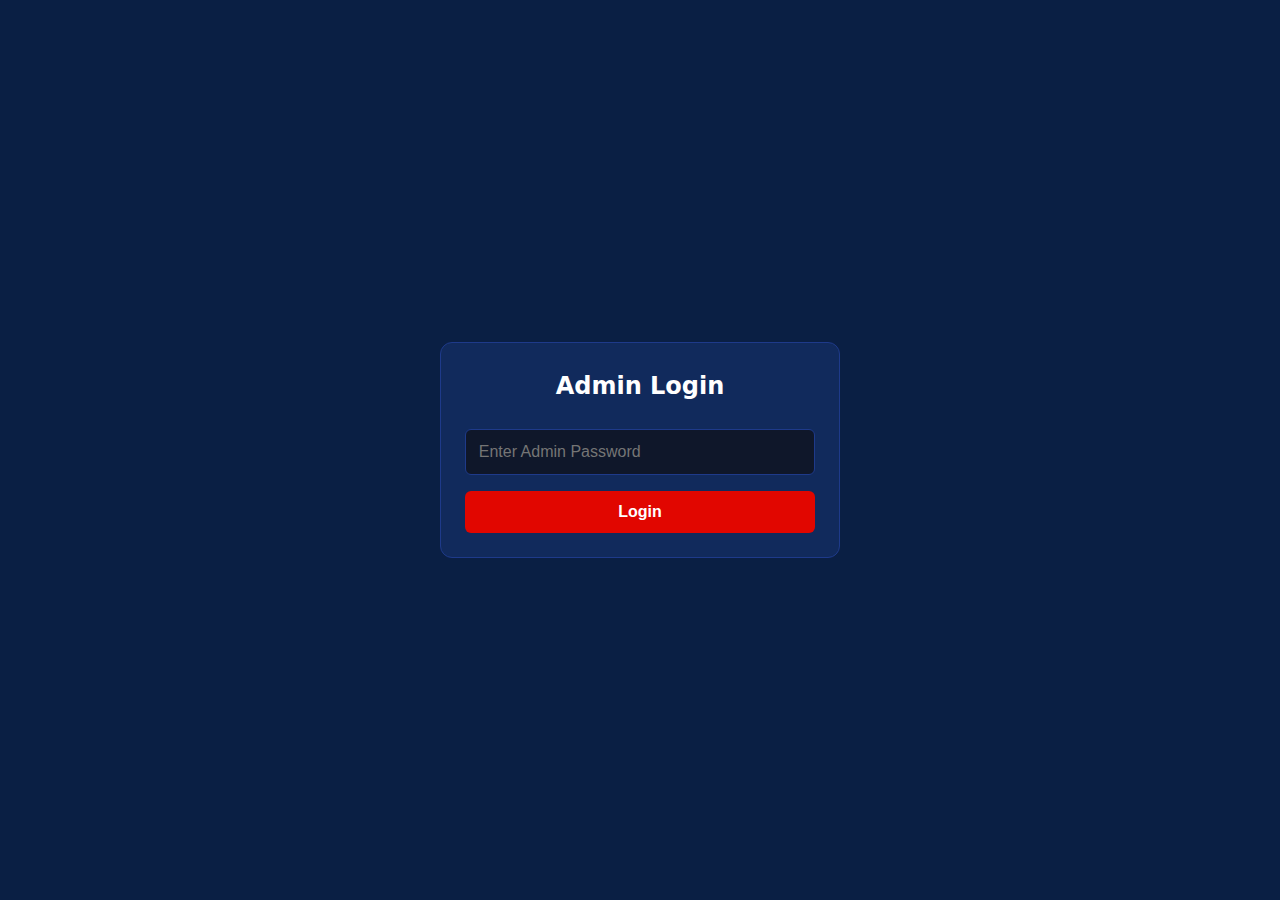
<file: admin.html>
<!DOCTYPE html>
<html lang="en">
<head>
  <meta charset="UTF-8">
  <meta name="viewport" content="width=device-width, initial-scale=1.0">
  <title>Admin Panel - TicketArena</title>
  <link rel="stylesheet" href="styles.css">
</head>
<body>

  <!-- Login Overlay -->
  <div id="admin-login">
    <div class="card" style="width: 100%; max-width: 400px; text-align: center;">
      <h2 style="margin-bottom: 1.5rem;">Admin Login</h2>
      <input type="password" id="admin-pass" class="form-control" placeholder="Enter Admin Password" style="margin-bottom: 1rem;">
      <button class="btn" style="width: 100%;" onclick="checkPassword()">Login</button>
      <p id="login-error" style="color: var(--accent-color); margin-top: 1rem; display: none;">Incorrect password.</p>
    </div>
  </div>

  <!-- Admin Dashboard -->
  <div id="admin-dashboard" style="display: none;">
    <header>
      <div class="nav-container">
        <a href="#" class="logo">Admin<span>Panel</span></a>
        <div class="nav-links">
          <a href="#" onclick="logout()">Logout</a>
        </div>
      </div>
    </header>

    <main>
      <h1 style="margin-bottom: 2rem;">Dashboard</h1>

      <!-- Settings Section -->
      <div class="card" style="margin-bottom: 2rem;">
        <h3 style="margin-bottom: 1rem;">Payment Settings</h3>
        <form id="settings-form" style="display: grid; grid-template-columns: 1fr 1fr auto; gap: 1rem; align-items: end;">
          <div class="form-group" style="margin-bottom: 0;">
            <label>UPI ID</label>
            <input type="text" id="admin-upi" class="form-control" required>
          </div>
          <div class="form-group" style="margin-bottom: 0;">
            <label>QR Image URL</label>
            <input type="url" id="admin-qr" class="form-control" required>
          </div>
          <button type="submit" class="btn">Update Settings</button>
        </form>
      </div>

      <!-- Bookings Table Section -->
      <div class="card">
        <h3 style="margin-bottom: 1rem;">All Bookings</h3>
        <div class="table-container">
          <table>
            <thead>
              <tr>
                <th>Date</th>
                <th>Name</th>
                <th>Match</th>
                <th>Seat & Price</th>
                <th>UTR No.</th>
                <th>Status</th>
                <th>Actions</th>
              </tr>
            </thead>
            <tbody id="bookings-table-body">
              <tr>
                <td colspan="7" style="text-align: center;">Loading bookings...</td>
              </tr>
            </tbody>
          </table>
        </div>
      </div>
    </main>
  </div>

  <script>
    function checkPassword() {
      const pass = document.getElementById('admin-pass').value;
      if (pass === 'admin123') {
        document.getElementById('admin-login').style.display = 'none';
        document.getElementById('admin-dashboard').style.display = 'block';
      } else {
        document.getElementById('login-error').style.display = 'block';
      }
    }

    function logout() {
      document.getElementById('admin-pass').value = '';
      document.getElementById('admin-dashboard').style.display = 'none';
      document.getElementById('admin-login').style.display = 'flex';
      document.getElementById('login-error').style.display = 'none';
    }
  </script>

  <script type="module">
    import { initializeApp } from "https://www.gstatic.com/firebasejs/10.8.1/firebase-app.js";
    import { getDatabase, ref, onValue, set, update } from "https://www.gstatic.com/firebasejs/10.8.1/firebase-database.js";

    const firebaseConfig = {
      apiKey: "AIzaSyAm5CDmBfpSL4tqbJLqUm1N4iqHyUCsZ6Y",
      authDomain: "ticketarena-ipl.firebaseapp.com",
      databaseURL: "https://ticketarena-ipl-default-rtdb.asia-southeast1.firebasedatabase.app",
      projectId: "ticketarena-ipl",
      storageBucket: "ticketarena-ipl.firebasestorage.app",
      messagingSenderId: "460721412352",
      appId: "1:460721412352:web:594c1fc55d4db48bdf3be5"
    };

    const app = initializeApp(firebaseConfig);
    const db = getDatabase(app);

    // Payment Settings Sync
    const paymentRef = ref(db, 'settings/payment');
    onValue(paymentRef, (snapshot) => {
      const data = snapshot.val();
      if (data) {
        document.getElementById('admin-upi').value = data.upiId || '';
        document.getElementById('admin-qr').value = data.qrImageUrl || '';
      }
    });

    document.getElementById('settings-form').addEventListener('submit', (e) => {
      e.preventDefault();
      const upiId = document.getElementById('admin-upi').value;
      const qrImageUrl = document.getElementById('admin-qr').value;
      
      set(paymentRef, {
        upiId: upiId,
        qrImageUrl: qrImageUrl
      }).then(() => alert('Payment settings updated successfully!'))
        .catch(err => alert('Error updating settings: ' + err.message));
    });

    // Bookings Sync
    const bookingsRef = ref(db, 'bookings');
    onValue(bookingsRef, (snapshot) => {
      const tbody = document.getElementById('bookings-table-body');
      tbody.innerHTML = '';
      
      if (!snapshot.exists()) {
        tbody.innerHTML = '<tr><td colspan="7" style="text-align: center;">No bookings found.</td></tr>';
        return;
      }

      // Convert to array and sort by date descending
      const bookings =
</file>
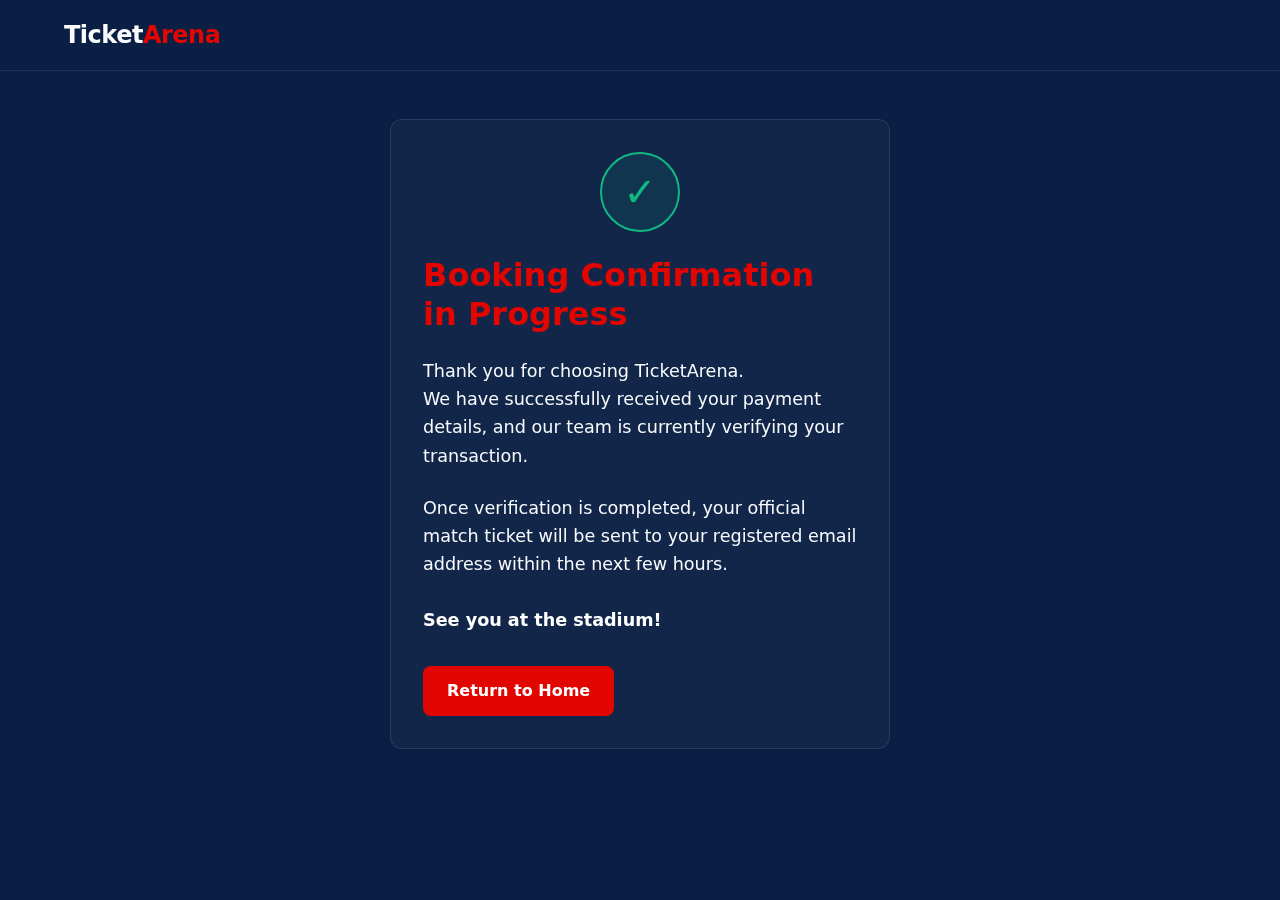
<file: thankyou.html>
<!DOCTYPE html>
<html lang="en">
<head>
  <meta charset="UTF-8">
  <meta name="viewport" content="width=device-width, initial-scale=1.0">
  <title>Thank You | TicketArena</title>
  <link rel="stylesheet" href="css/style.css">
</head>
<body>

  <header>
    <div class="container navbar">
      <a href="index.html" class="logo">Ticket<span>Arena</span></a>
    </div>
  </header>

  <main class="container">
    <div class="card form-container thankyou-card">
      <div class="check-circle">✓</div>
      <h1 class="text-accent mb-2">Booking Confirmation in Progress</h1>
      <p style="font-size: 1.1rem; color: var(--text-secondary); margin-bottom: 1.5rem;">
        Thank you for choosing TicketArena.<br>
        We have successfully received your payment details, and our team is currently verifying your transaction.
      </p>
      <p style="font-size: 1.1rem; color: var(--text-secondary); margin-bottom: 2rem;">
        Once verification is completed, your official match ticket will be sent to your registered email address within the next few hours.<br><br>
        <strong style="color: #FFF;">See you at the stadium!</strong>
      </p>
      <a href="index.html" class="btn">Return to Home</a>
    </div>
  </main>

</body>
</html>
</file>
<file: styles.css>
:root {
  --bg-color: #0A1F44;
  --bg-card: #112A5C;
  --accent-color: #E10600;
  --accent-hover: #B90500;
  --text-primary: #FFFFFF;
  --text-secondary: #94A3B8;
  --border-color: #1E3A8A;
  --success: #10B981;
  --warning: #F59E0B;
  --font-main: 'Segoe UI', system-ui, -apple-system, sans-serif;
}

* {
  box-sizing: border-box;
  margin: 0;
  padding: 0;
}

body {
  font-family: var(--font-main);
  background-color: var(--bg-color);
  color: var(--text-primary);
  line-height: 1.6;
  min-height: 100vh;
  display: flex;
  flex-direction: column;
}

a {
  text-decoration: none;
  color: var(--text-primary);
}

header {
  background-color: rgba(10, 31, 68, 0.95);
  border-bottom: 1px solid var(--border-color);
  position: sticky;
  top: 0;
  z-index: 100;
  padding: 1rem 0;
  backdrop-filter: blur(10px);
}

.container {
  width: 90%;
  max-width: 1200px;
  margin: 0 auto;
}

.navbar {
  display: flex;
  justify-content: space-between;
  align-items: center;
}

.logo {
  font-size: 1.8rem;
  font-weight: 800;
  letter-spacing: 1px;
}

.logo span {
  color: var(--accent-color);
}

.nav-links {
  display: flex;
  gap: 2rem;
}

.nav-links a:hover {
  color: var(--accent-color);
}

main {
  flex: 1;
  padding: 3rem 0;
}

h1, h2, h3 {
  margin-bottom: 1rem;
}

.text-center { text-align: center; }
.text-accent { color: var(--accent-color); }
.mb-2 { margin-bottom: 2rem; }
.mt-2 { margin-top: 2rem; }

/* Buttons */
.btn {
  display: inline-block;
  background-color: var(--accent-color);
  color: #FFF;
  padding: 0.75rem 1.5rem;
  border: none;
  border-radius: 6px;
  font-size: 1rem;
  font-weight: 600;
  cursor: pointer;
  transition: all 0.3s ease;
  text-align: center;
}

.btn:hover {
  background-color: var(--accent-hover);
  transform: translateY(-2px);
}

.btn-secondary {
  background-color: #334155;
}
.btn-secondary:hover {
  background-color: #475569;
}

.btn-sm {
  padding: 0.4rem 0.8rem;
  font-size: 0.875rem;
}

.btn-success { background-color: var(--success); }
.btn-success:hover { background-color: #059669; }
.btn-danger { background-color: var(--accent-color); }

.btn:disabled {
  background-color: #475569;
  cursor: not-allowed;
  transform: none;
}

/* Cards & Layout */
.grid {
  display: grid;
  grid-template-columns: repeat(auto-fill, minmax(320px, 1fr));
  gap: 2rem;
}

.card {
  background-color: var(--bg-card);
  border: 1px solid var(--border-color);
  border-radius: 12px;
  padding: 1.5rem;
  transition: transform 0.3s ease, box-shadow 0.3s ease;
}

.card:hover {
  transform: translateY(-5px);
  box-shadow: 0 10px 20px rgba(0, 0, 0, 0.4);
}

.match-card h3 {
  font-size: 1.4rem;
  color: #FFF;
  margin-bottom: 0.5rem;
}

.match-card p {
  color: var(--text-secondary);
  font-size: 0.95rem;
  margin-bottom: 0.5rem;
}

.match-card .price-tags {
  display: flex;
  gap: 0.5rem;
  margin: 1rem 0;
  flex-wrap: wrap;
}

.price-tag {
  background: rgba(225, 6, 0, 0.1);
  border: 1px solid rgba(225, 6, 0, 0.3);
  color: #FFF;
  padding: 0.3rem 0.6rem;
  border-radius: 4px;
  font-size: 0.85rem;
}

/* Forms */
.form-container {
  max-width: 600px;
  margin: 0 auto;
  background-color: var(--bg-card);
  padding: 2rem;
  border-radius: 12px;
  border: 1px solid var(--border-color);
}

.form-group {
  margin-bottom: 1.5rem;
}

.form-group label {
  display: block;
  margin-bottom: 0.5rem;
  font-weight: 500;
  color: var(--text-secondary);
}

.form-control {
  width: 100%;
  padding: 0.8rem;
  background-color: #0F172A;
  border: 1px solid var(--border-color);
  border-radius: 6px;
  color: #FFF;
  font-size: 1rem;
  transition: border-color 0.3s;
}

.form-control:focus {
  outline: none;
  border-color: var(--accent-color);
}

/* Checkout Grid */
.checkout-layout {
  display: grid;
  grid-template-columns: 1fr 1fr;
  gap: 2rem;
}

.qr-box {
  background: #FFF;
  padding: 1rem;
  border-radius: 8px;
  text-align: center;
  margin-bottom: 1rem;
}

.qr-box img {
  max-width: 250px;
  height: auto;
}

.upi-text {
  font-size: 1.25rem;
  font-weight: bold;
  color: var(--accent-color);
  text-align: center;
  margin-bottom: 1rem;
}

/* Admin Styles */
#admin-login {
  position: fixed;
  inset: 0;
  background: var(--bg-color);
  display: flex;
  align-items: center;
  justify-content: center;
  z-index: 1000;
}

.admin-tabs {
  display: flex;
  gap: 1rem;
  margin-bottom: 2rem;
  border-bottom: 1px solid var(--border-color);
  padding-bottom: 1rem;
}

.tab-btn {
  background: transparent;
  color: var(--text-secondary);
  border: none;
  font-size: 1.1rem;
  font-weight: 600;
  cursor: pointer;
  padding: 0.5rem 1rem;
  transition: color 0.3s;
}

.tab-btn.active {
  color: var(--accent-color);
  border-bottom: 2px solid var(--accent-color);
}

.tab-content {
  display: none;
}
.tab-content.active {
  display: block;
}

/* Tables */
.table-responsive {
  overflow-x: auto;
  background-color: var(--bg-card);
  border-radius: 8px;
  border: 1px solid var(--border-color);
}

table {
  width: 100%;
  border-collapse: collapse;
}

th, td {
  padding: 1rem;
  text-align: left;
  border-bottom: 1px solid var(--border-color);
}

th {
  background-color: rgba(0,0,0,0.2);
  color: var(--text-secondary);
  font-weight: 600;
}

.status-badge {
  padding: 0.25rem 0.75rem;
  border-radius: 9999px;
  font-size: 0.85rem;
  font-weight: 600;
}
.status-Pending { background: var(--warning); color: #000; }
.status-Approved { background: var(--success); color: #FFF; }
.status-Rejected { background: var(--accent-color); color: #FFF; }

.thankyou-card {
  text-align: center;
  padding: 4rem 2rem;
}

.check-circle {
  width: 80px;
  height: 80px;
  background-color: var(--success);
  border-radius: 50%;
  display: flex;
  align-items: center;
  justify-content: center;
  font-size: 3rem;
  margin: 0 auto 1.5rem;
}

@media (max-width: 768px) {
  .checkout-layout { grid-template-columns: 1fr; }
  .nav-links { gap: 1rem; }
  .admin-tabs { flex-wrap: wrap; }
                         }
</file>
<file: css/style.css>
:root {
  --bg-dark: #0A1F44;
  --bg-card: rgba(255, 255, 255, 0.03);
  --accent: #E10600;
  --accent-hover: #B90500;
  --text-main: #F8FAFC;
  --text-muted: #94A3B8;
  --border: rgba(255, 255, 255, 0.08);
  --glass-border: rgba(255, 255, 255, 0.1);
  --success: #10B981;
  --warning: #F59E0B;
  --danger: #EF4444;
  --font-sans: 'Inter', system-ui, -apple-system, sans-serif;
  --radius: 12px;
  --transition: all 0.3s ease;
}

* {
  margin: 0;
  padding: 0;
  box-sizing: border-box;
}

body {
  font-family: var(--font-sans);
  background-color: var(--bg-dark);
  color: var(--text-main);
  line-height: 1.6;
  min-height: 100vh;
  display: flex;
  flex-direction: column;
}

a {
  text-decoration: none;
  color: var(--text-main);
  transition: var(--transition);
}

header {
  background: rgba(10, 31, 68, 0.8);
  backdrop-filter: blur(12px);
  -webkit-backdrop-filter: blur(12px);
  border-bottom: 1px solid var(--border);
  position: sticky;
  top: 0;
  z-index: 100;
  padding: 1rem 0;
}

.container {
  width: 90%;
  max-width: 1200px;
  margin: 0 auto;
}

.navbar {
  display: flex;
  justify-content: space-between;
  align-items: center;
}

.logo {
  font-size: 1.5rem;
  font-weight: 800;
  letter-spacing: -0.5px;
}

.logo span {
  color: var(--accent);
}

.nav-links {
  display: flex;
  gap: 2rem;
}

.nav-links a:hover {
  color: var(--accent);
}

main {
  flex: 1;
  padding: 3rem 0;
}

h1, h2, h3, h4 {
  font-weight: 700;
  line-height: 1.2;
}

.text-center { text-align: center; }
.text-accent { color: var(--accent); }
.text-muted { color: var(--text-muted); }
.mb-1 { margin-bottom: 0.5rem; }
.mb-2 { margin-bottom: 1.5rem; }
.mb-3 { margin-bottom: 3rem; }
.mt-2 { margin-top: 1.5rem; }
.w-100 { width: 100%; }

/* Buttons */
.btn {
  display: inline-block;
  background: var(--accent);
  color: #FFF;
  padding: 0.75rem 1.5rem;
  border: none;
  border-radius: 8px;
  font-size: 1rem;
  font-weight: 600;
  cursor: pointer;
  transition: var(--transition);
  text-align: center;
}

.btn:hover {
  background: var(--accent-hover);
  transform: translateY(-2px);
  box-shadow: 0 4px 12px rgba(225, 6, 0, 0.3);
}

.btn:disabled {
  background: #334155;
  color: #94A3B8;
  cursor: not-allowed;
  transform: none;
  box-shadow: none;
}

.btn-secondary { background: rgba(255, 255, 255, 0.1); }
.btn-secondary:hover { background: rgba(255, 255, 255, 0.15); box-shadow: none; }
.btn-success { background: var(--success); }
.btn-success:hover { background: #059669; box-shadow: 0 4px 12px rgba(16, 185, 129, 0.3); }
.btn-danger { background: var(--danger); }
.btn-danger:hover { background: #DC2626; box-shadow: 0 4px 12px rgba(239, 68, 68, 0.3); }
.btn-sm { padding: 0.4rem 0.8rem; font-size: 0.875rem; border-radius: 6px; }

/* Grid & Cards (Glassmorphism) */
.grid {
  display: grid;
  grid-template-columns: repeat(auto-fill, minmax(320px, 1fr));
  gap: 2rem;
}

.card {
  background: var(--bg-card);
  backdrop-filter: blur(16px);
  -webkit-backdrop-filter: blur(16px);
  border: 1px solid var(--glass-border);
  border-radius: var(--radius);
  padding: 2rem;
  transition: var(--transition);
}

.card-hover:hover {
  transform: translateY(-5px);
  border-color: rgba(255, 255, 255, 0.2);
  box-shadow: 0 10px 30px rgba(0, 0, 0, 0.5);
}

.match-card h3 { font-size: 1.5rem; margin-bottom: 0.5rem; }
.match-card .details { color: var(--text-muted); font-size: 0.95rem; margin-bottom: 1.5rem; }
.price-tags { display: flex; flex-wrap: wrap; gap: 0.5rem; margin-bottom: 1.5rem; }
.tag {
  background: rgba(255, 255, 255, 0.05);
  border: 1px solid var(--border);
  padding: 0.25rem 0.75rem;
  border-radius: 9999px;
  font-size: 0.85rem;
  font-weight: 500;
}
.tag-accent { background: rgba(225, 6, 0, 0.1); border-color: rgba(225, 6, 0, 0.2); color: #FFF; }

/* Forms */
.form-container { max-width: 500px; margin: 0 auto; }
.form-group { margin-bottom: 1.5rem; }
.form-group label {
  display: block;
  margin-bottom: 0.5rem;
  font-size: 0.9rem;
  font-weight: 500;
  color: var(--text-muted);
}
.form-control {
  width: 100%;
  padding: 0.875rem 1rem;
  background: rgba(0, 0, 0, 0.2);
  border: 1px solid var(--border);
  border-radius: 8px;
  color: var(--text-main);
  font-family: inherit;
  font-size: 1rem;
  transition: var(--transition);
}
.form-control:focus { outline: none; border-color: var(--accent); background: rgba(0, 0, 0, 0.4); }
.form-control::placeholder { color: #475569; }
select.form-control { appearance: none; cursor: pointer; }

/* Checkout Layout */
.checkout-layout {
  display: grid;
  grid-template-columns: 1fr 1fr;
  gap: 2rem;
}
.qr-box {
  background: #FFF;
  padding: 1.5rem;
  border-radius: 12px;
  text-align: center;
  margin-bottom: 1.5rem;
}
.qr-box img { max-width: 220px; height: auto; border-radius: 8px; }
.upi-text { font-size: 1.25rem; font-weight: 700; color: var(--accent); text-align: center; margin-bottom: 1rem; letter-spacing: 1px; }

/* Thank You */
.check-circle {
  width: 80px; height: 80px;
  background: rgba(16, 185, 129, 0.1);
  border: 2px solid var(--success);
  color: var(--success);
  border-radius: 50%;
  display: flex; align-items: center; justify-content: center;
  font-size: 2.5rem;
  margin: 0 auto 1.5rem;
}

/* Admin Panel */
#admin-login {
  position: fixed; inset: 0;
  background: var(--bg-dark);
  display: flex; align-items: center; justify-content: center;
  z-index: 1000;
}
.admin-tabs {
  display: flex; gap: 1rem; margin-bottom: 2rem;
  border-bottom: 1px solid var(--border); padding-bottom: 1rem;
}
.tab-btn {
  background: transparent; color: var(--text-muted); border: none;
  font-size: 1rem; font-weight: 600; cursor: pointer; padding: 0.5rem 1rem;
  border-radius: 8px; transition: var(--transition);
}
.tab-btn:hover { color: var(--text-main); background: rgba(255,255,255,0.05); }
.tab-btn.active { color: #FFF; background: var(--accent); }
.tab-content { display: none; }
.tab-content.active { display: block; animation: fadeIn 0.3s ease; }

/* Tables */
.table-responsive {
  width: 100%; overflow-x: auto;
  background: var(--bg-card);
  border: 1px solid var(--glass-border);
  border-radius: var(--radius);
  backdrop-filter: blur(16px);
}
table { width: 100%; border-collapse: collapse; min-width: 800px; }
th, td { padding: 1rem 1.5rem; text-align: left; border-bottom: 1px solid var(--border); }
th { background: rgba(0, 0, 0, 0.2); font-weight: 600; color: var(--text-muted); font-size: 0.85rem; text-transform: uppercase; letter-spacing: 0.5px; }
tr:hover td { background: rgba(255, 255, 255, 0.02); }

.status-badge {
  padding: 0.25rem 0.75rem; border-radius: 9999px; font-size: 0.8rem; font-weight: 600;
}
.status-Pending { background: rgba(245, 158, 11, 0.2); color: var(--warning); border: 1px solid rgba(245, 158, 11, 0.3); }
.status-Approved { background: rgba(16, 185, 129, 0.2); color: var(--success); border: 1px solid rgba(16, 185, 129, 0.3); }
.status-Rejected { background: rgba(239, 68, 68, 0.2); color: var(--danger); border: 1px solid rgba(239, 68, 68, 0.3); }

/* Toasts */
#toast-container { position: fixed; bottom: 2rem; right: 2rem; z-index: 9999; display: flex; flex-direction: column; gap: 1rem; }
.toast {
  background: rgba(15, 23, 42, 0.95); backdrop-filter: blur(10px);
  border: 1px solid var(--border); color: #FFF;
  padding: 1rem 1.5rem; border-radius: 8px; box-shadow: 0 10px 25px rgba(0,0,0,0.5);
  display: flex; align-items: center; gap: 0.75rem;
  animation: slideInRight 0.3s ease forwards;
}
.toast.success { border-left: 4px solid var(--success); }
.toast.error { border-left: 4px solid var(--danger); }
.toast.fade-out { animation: fadeOut 0.3s ease forwards; }

/* Loader */
.loader { border: 3px solid rgba(255,255,255,0.1); border-top: 3px solid var(--accent); border-radius: 50%; width: 24px; height: 24px; animation: spin 1s linear infinite; margin: 2rem auto; }

@keyframes spin { 0% { transform: rotate(0deg); } 100% { transform: rotate(360deg); } }
@keyframes fadeIn { from { opacity: 0; transform: translateY(10px); } to { opacity: 1; transform: translateY(0); } }
@keyframes slideInRight { from { transform: translateX(100%); opacity: 0; } to { transform: translateX(0); opacity: 1; } }
@keyframes fadeOut { from { opacity: 1; } to { opacity: 0; } }

@media (max-width: 768px) {
  .checkout-layout { grid-template-columns: 1fr; }
  .admin-tabs { flex-wrap: wrap; }
  .tab-btn { flex: 1; text-align: center; }
  main { padding: 2rem 0; }
                }
</file>
